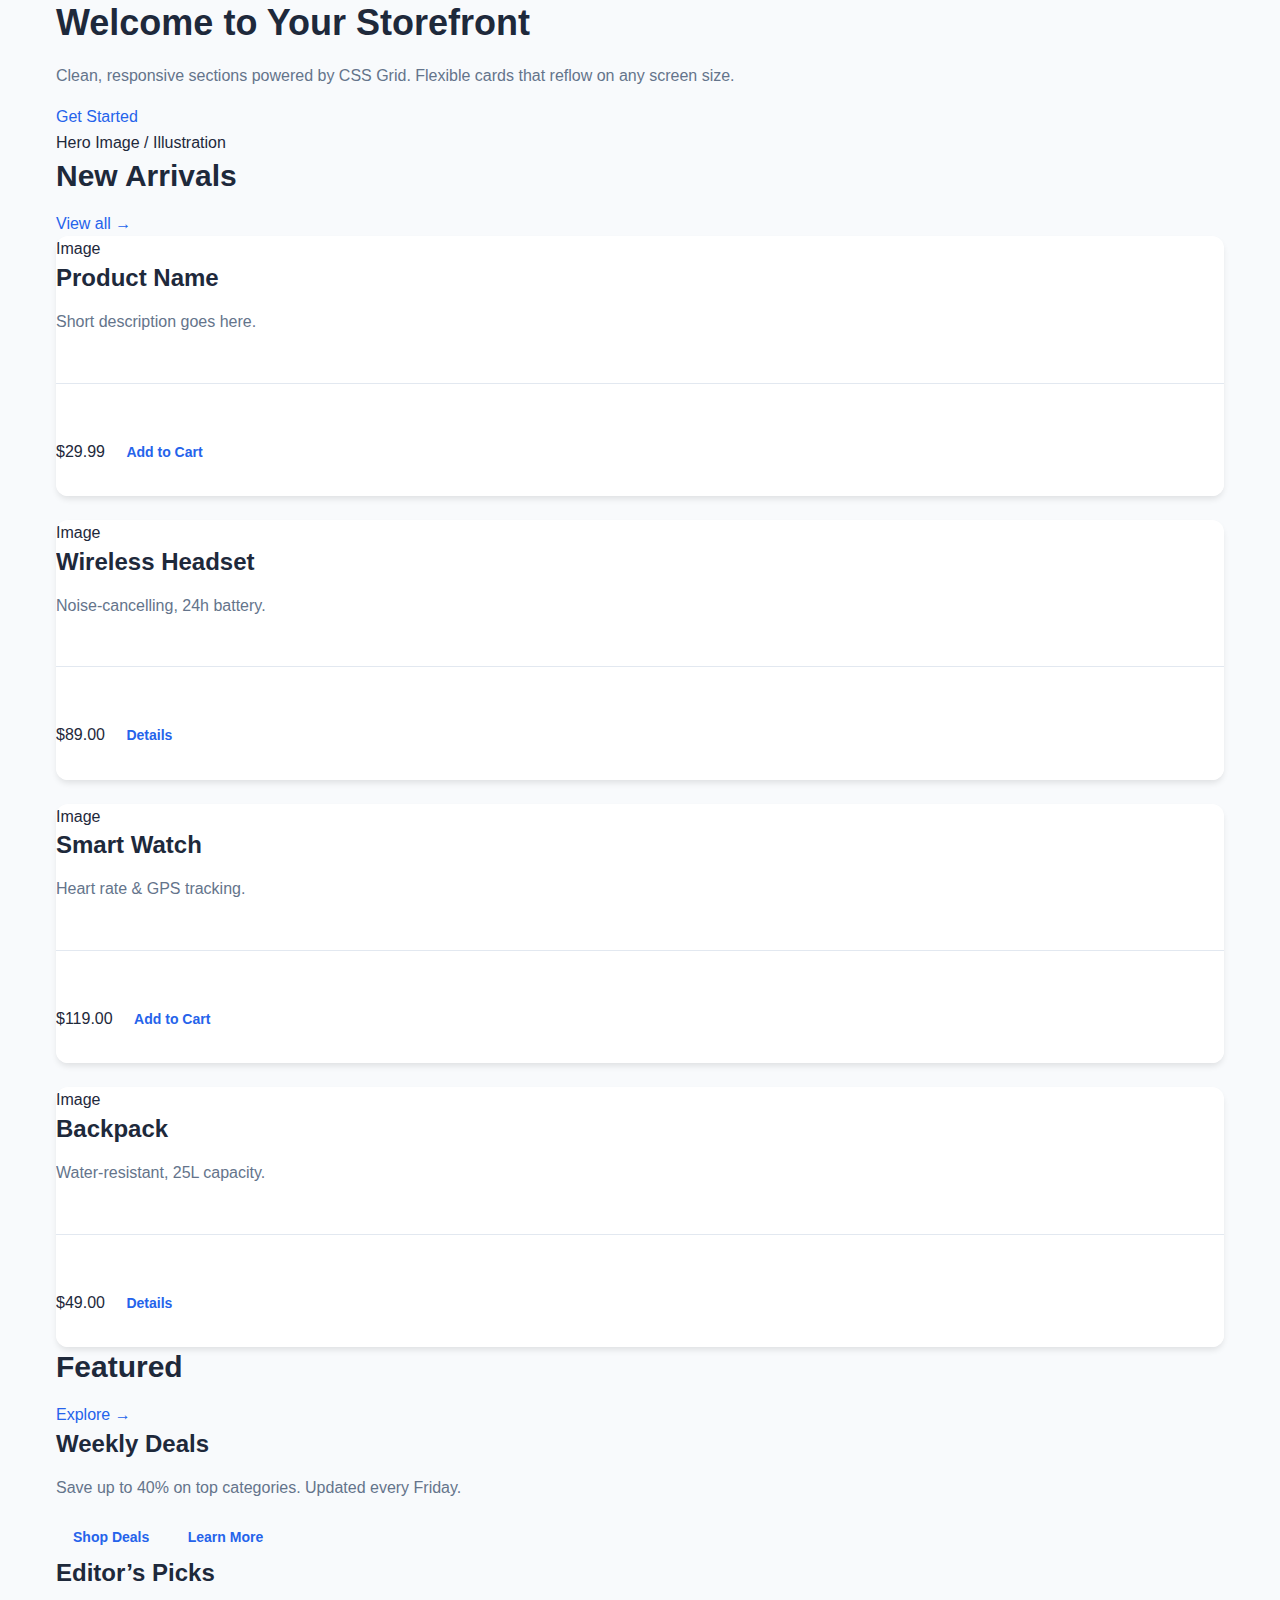
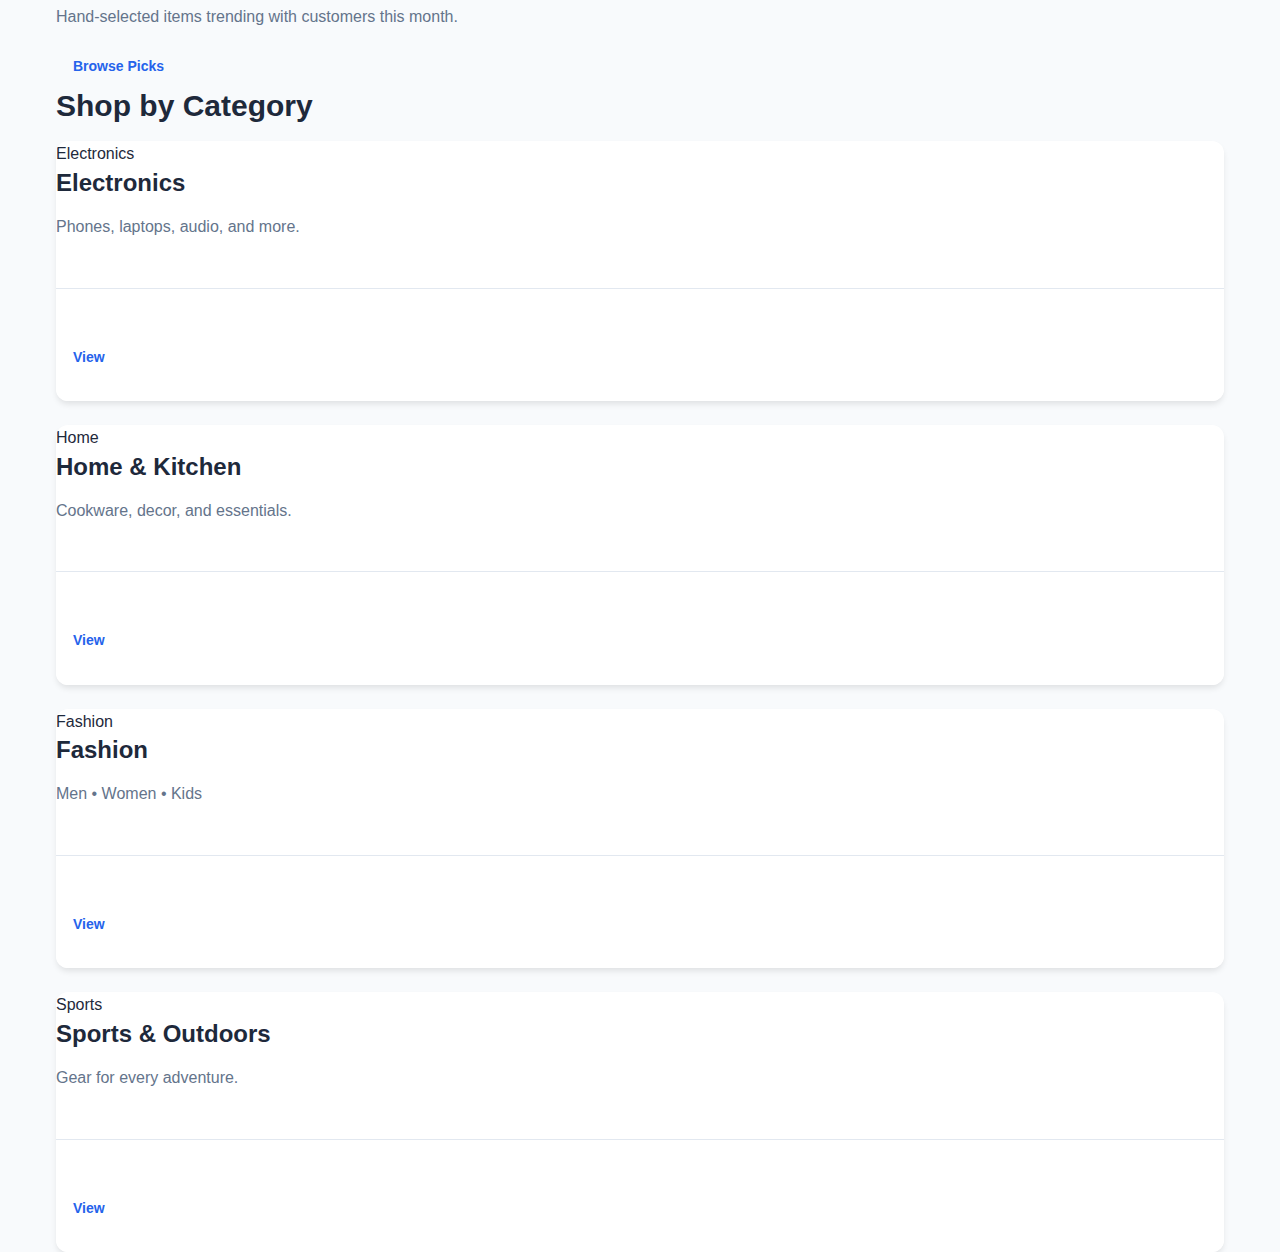
<file: content.html>
<!DOCTYPE html>
<html lang="en">
<head>
<meta charset="utf-8" />
<meta name="viewport" content="width=device-width, initial-scale=1" />
<title>Responsive Grid Sections</title>
<link rel="stylesheet" href="css/global.css">
<link rel="stylesheet" href="css/footer.css">
</head>
<body>

<main class="container">

  <!-- Hero / banner -->
  <section class="hero" aria-labelledby="hero-title">
    <div>
      <h1 id="hero-title">Welcome to Your Storefront</h1>
      <p>Clean, responsive sections powered by CSS Grid. Flexible cards that reflow on any screen size.</p>
      <a class="cta" href="#">Get Started</a>
    </div>
    <div class="art">Hero Image / Illustration</div>
  </section>

  <!-- Section: New Arrivals -->
  <header class="section-header">
    <h2>New Arrivals</h2>
    <a href="#">View all →</a>
  </header>

  <section class="grid" aria-label="New Arrivals">
    <!-- Card -->
    <article class="card">
      <div class="media">Image</div>
      <div class="body">
        <h3>Product Name</h3>
        <p>Short description goes here.</p>
      </div>
      <div class="footer">
        <span>$29.99</span>
        <a class="btn primary" href="#">Add to Cart</a>
      </div>
    </article>

    <article class="card">
      <div class="media">Image</div>
      <div class="body">
        <h3>Wireless Headset</h3>
        <p>Noise-cancelling, 24h battery.</p>
      </div>
      <div class="footer">
        <span>$89.00</span>
        <a class="btn" href="#">Details</a>
      </div>
    </article>

    <article class="card">
      <div class="media">Image</div>
      <div class="body">
        <h3>Smart Watch</h3>
        <p>Heart rate & GPS tracking.</p>
      </div>
      <div class="footer">
        <span>$119.00</span>
        <a class="btn primary" href="#">Add to Cart</a>
      </div>
    </article>

    <article class="card">
      <div class="media">Image</div>
      <div class="body">
        <h3>Backpack</h3>
        <p>Water-resistant, 25L capacity.</p>
      </div>
      <div class="footer">
        <span>$49.00</span>
        <a class="btn" href="#">Details</a>
      </div>
    </article>
  </section>

  <!-- Section: Featured content -->
  <header class="section-header">
    <h2>Featured</h2>
    <a href="#">Explore →</a>
  </header>

  <section class="feature-grid" aria-label="Featured">
    <article class="feature">
      <h3>Weekly Deals</h3>
      <p>Save up to 40% on top categories. Updated every Friday.</p>
      <div>
        <a class="btn primary" href="#">Shop Deals</a>
        <a class="btn" href="#">Learn More</a>
      </div>
    </article>
    <article class="feature">
      <h3>Editor’s Picks</h3>
      <p>Hand-selected items trending with customers this month.</p>
      <div>
        <a class="btn" href="#">Browse Picks</a>
      </div>
    </article>
  </section>

  <!-- Section: Categories (another grid) -->
  <header class="section-header">
    <h2>Shop by Category</h2>
  </header>
  <section class="grid" aria-label="Categories">
    <article class="card">
      <div class="media">Electronics</div>
      <div class="body">
        <h3>Electronics</h3>
        <p>Phones, laptops, audio, and more.</p>
      </div>
      <div class="footer">
        <a class="btn" href="#">View</a>
      </div>
    </article>
    <article class="card">
      <div class="media">Home</div>
      <div class="body">
        <h3>Home & Kitchen</h3>
        <p>Cookware, decor, and essentials.</p>
      </div>
      <div class="footer">
        <a class="btn" href="#">View</a>
      </div>
    </article>
    <article class="card">
      <div class="media">Fashion</div>
      <div class="body">
        <h3>Fashion</h3>
        <p>Men • Women • Kids</p>
      </div>
      <div class="footer">
        <a class="btn" href="#">View</a>
      </div>
    </article>
    <article class="card">
      <div class="media">Sports</div>
      <div class="body">
        <h3>Sports & Outdoors</h3>
        <p>Gear for every adventure.</p>
      </div>
      <div class="footer">
        <a class="btn" href="#">View</a>
      </div>
    </article>
  </section>

</main>
<script src="js/footer.js"></script>
</body>
</html>
</file>
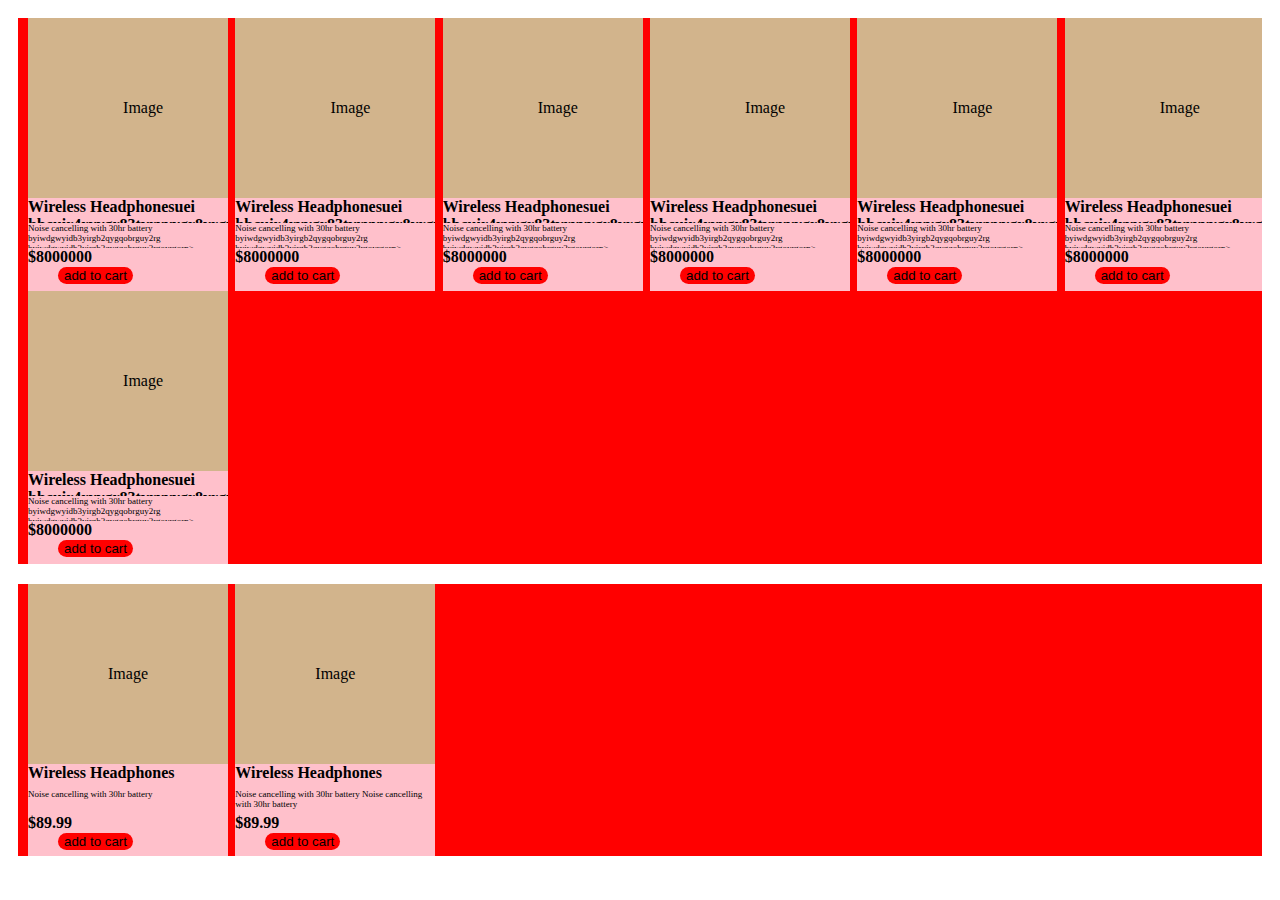
<file: product-containers.html>
<!DOCTYPE html>
<html lang="en">
<head>
  <meta charset="UTF-8">
  <meta name="viewport" content="width=device-width, initial-scale=1.0">
  <title>Document</title>
  <link rel="stylesheet" href="css/product-containers.css">
</head>
<body>

  <!-- Product Containers -->
    <div class="product-containers">
      <div class="product-container">
        <div class="product-grid">

          <div class="product-card" >
            <div onclick="location.href='product.html'" >
                <div class="media">Image</div>
                <div class="body">
                  <h3 class="product-group">Wireless Headphonesuei  hbcuir4ryvgr83tvryvygr8yrgvy4g</h3>
                  <p class="product-name">Noise cancelling with 30hr battery byiwdgwyidb3yirgb2qygqobrguy2rg byiwdgwyidb3yirgb2qygqobrguy2rgoyrgorp>
                  <div class="price">$8000000</div>
                </div>
            </div>
            <div class="addtocart-btn">
                <button>add to cart</button>
            </div>
          </div>

          <div class="product-card" >
            <div onclick="location.href='product.html'" >
                <div class="media">Image</div>
                <div class="body">
                  <h3 class="product-group">Wireless Headphonesuei  hbcuir4ryvgr83tvryvygr8yrgvy4g</h3>
                  <p class="product-name">Noise cancelling with 30hr battery byiwdgwyidb3yirgb2qygqobrguy2rg byiwdgwyidb3yirgb2qygqobrguy2rgoyrgorp>
                  <div class="price">$8000000</div>
                </div>
            </div>
            <div class="addtocart-btn">
                <button>add to cart</button>
            </div>
          </div>

          <div class="product-card" >
            <div onclick="location.href='product.html'" >
                <div class="media">Image</div>
                <div class="body">
                  <h3 class="product-group">Wireless Headphonesuei  hbcuir4ryvgr83tvryvygr8yrgvy4g</h3>
                  <p class="product-name">Noise cancelling with 30hr battery byiwdgwyidb3yirgb2qygqobrguy2rg byiwdgwyidb3yirgb2qygqobrguy2rgoyrgorp>
                  <div class="price">$8000000</div>
                </div>
            </div>
            <div class="addtocart-btn">
                <button>add to cart</button>
            </div>
          </div>

          <div class="product-card" >
            <div onclick="location.href='product.html'" >
                <div class="media">Image</div>
                <div class="body">
                  <h3 class="product-group">Wireless Headphonesuei  hbcuir4ryvgr83tvryvygr8yrgvy4g</h3>
                  <p class="product-name">Noise cancelling with 30hr battery byiwdgwyidb3yirgb2qygqobrguy2rg byiwdgwyidb3yirgb2qygqobrguy2rgoyrgorp>
                  <div class="price">$8000000</div>
                </div>
            </div>
            <div class="addtocart-btn">
                <button>add to cart</button>
            </div>
          </div>

          <div class="product-card" >
            <div onclick="location.href='product.html'" >
                <div class="media">Image</div>
                <div class="body">
                  <h3 class="product-group">Wireless Headphonesuei  hbcuir4ryvgr83tvryvygr8yrgvy4g</h3>
                  <p class="product-name">Noise cancelling with 30hr battery byiwdgwyidb3yirgb2qygqobrguy2rg byiwdgwyidb3yirgb2qygqobrguy2rgoyrgorp>
                  <div class="price">$8000000</div>
                </div>
            </div>
            <div class="addtocart-btn">
                <button>add to cart</button>
            </div>
          </div>

          <div class="product-card" >
            <div onclick="location.href='product.html'" >
                <div class="media">Image</div>
                <div class="body">
                  <h3 class="product-group">Wireless Headphonesuei  hbcuir4ryvgr83tvryvygr8yrgvy4g</h3>
                  <p class="product-name">Noise cancelling with 30hr battery byiwdgwyidb3yirgb2qygqobrguy2rg byiwdgwyidb3yirgb2qygqobrguy2rgoyrgorp>
                  <div class="price">$8000000</div>
                </div>
            </div>
            <div class="addtocart-btn">
                <button>add to cart</button>
            </div>
          </div>
          
          <div class="product-card" >
            <div onclick="location.href='product.html'" >
                <div class="media">Image</div>
                <div class="body">
                  <h3 class="product-group">Wireless Headphonesuei  hbcuir4ryvgr83tvryvygr8yrgvy4g</h3>
                  <p class="product-name">Noise cancelling with 30hr battery byiwdgwyidb3yirgb2qygqobrguy2rg byiwdgwyidb3yirgb2qygqobrguy2rgoyrgorp>
                <div class="price">$8000000</div>
                </div>
            </div>
            <div class="addtocart-btn">
                <button>add to cart</button>
            </div>
          </div> 
          
        </div>
      </div>
      
      <div class="product-container">
        <div class="product-grid">
      
          <div class="product-card" >
            <div onclick="location.href='product.html'" >
                <div class="media">Image</div>
                <div class="body">
                  <h3 class="product-group">Wireless Headphones</h3>
                  <p class="product-name">Noise cancelling with 30hr battery</p>
                  <div class="price">$89.99</div>
                </div>
            </div>
            <div class="addtocart-btn">
                <button>add to cart</button>
            </div>
          </div>

          <div class="product-card" >
            <div onclick="location.href='product.html'" >
                <div class="media">Image</div>
                <div class="body">
                  <h3 class="product-group">Wireless Headphones</h3>
                  <p class="product-name">Noise cancelling with 30hr battery Noise cancelling with 30hr battery</p>
                  <div class="price">$89.99</div>
                </div>
            </div>
            <div class="addtocart-btn">
                <button>add to cart</button>
            </div>
          </div>
          
        </div>
      </div>
      
      
    </div>
  <script type="module" src="js/pcgenerator.js"></script>
</body>
</html>
</file>
<file: css/global.css>
/* Global CSS file with professional styling using CSS root variables */

:root {
  /* Primary Colors */
  --primary-color: #2563eb;
  --primary-hover: #1d4ed8;
  --primary-light: #dbeafe;
  
  /* Secondary Colors */
  --secondary-color: #64748b;
  --secondary-hover: #475569;
  --secondary-light: #f1f5f9;
  
  /* Accent Colors */
  --accent-color: #f59e0b;
  --accent-hover: #d97706;
  --accent-light: #fffbeb;
  
  /* Neutral Colors */
  --white: #ffffff;
  --light-gray: #f8fafc;
  --gray: #e2e8f0;
  --dark-gray: #94a3b8;
  --text-dark: #1e293b;
  --text-light: #64748b;
  
  /* Status Colors */
  --success-color: #10b981;
  --warning-color: #f59e0b;
  --error-color: #ef4444;
  
  /* Shadows */
  --shadow-sm: 0 1px 2px 0 rgba(0, 0, 0, 0.05);
  --shadow-md: 0 4px 6px -1px rgba(0, 0, 0, 0.1);
  --shadow-lg: 0 10px 15px -3px rgba(0, 0, 0, 0.1);
  
  /* Spacing */
  --spacing-xs: 0.25rem;
  --spacing-sm: 0.5rem;
  --spacing-md: 1rem;
  --spacing-lg: 1.5rem;
  --spacing-xl: 2rem;
  --spacing-2xl: 3rem;
  
  /* Border Radius */
  --radius-sm: 0.25rem;
  --radius-md: 0.5rem;
  --radius-lg: 0.75rem;
  --radius-xl: 1rem;
  
  /* Typography */
  --font-primary: 'Inter', -apple-system, BlinkMacSystemFont, 'Segoe UI', Roboto, Oxygen, Ubuntu, Cantarell, 'Open Sans', 'Helvetica Neue', sans-serif;
  --font-size-xs: 0.75rem;
  --font-size-sm: 0.875rem;
  --font-size-md: 1rem;
  --font-size-lg: 1.125rem;
  --font-size-xl: 1.25rem;
  --font-size-2xl: 1.5rem;
  --font-size-3xl: 1.875rem;
  --font-size-4xl: 2.25rem;
  
  /* Transitions */
  --transition-fast: 0.15s ease;
  --transition-normal: 0.3s ease;
  --transition-slow: 0.5s ease;
}

/* Reset and Base Styles */
*,
*::before,
*::after {
  box-sizing: border-box;
  margin: 0;
  padding: 0;
}

html {
  font-size: 16px;
  scroll-behavior: smooth;
}

body {
  font-family: var(--font-primary);
  font-size: var(--font-size-md);
  line-height: 1.6;
  color: var(--text-dark);
  background-color: var(--light-gray);
}

/* Typography */
h1, h2, h3, h4, h5, h6 {
  font-weight: 600;
  line-height: 1.3;
  margin-bottom: var(--spacing-md);
  color: var(--text-dark);
}

h1 {
  font-size: var(--font-size-4xl);
}

h2 {
  font-size: var(--font-size-3xl);
}

h3 {
  font-size: var(--font-size-2xl);
}

h4 {
  font-size: var(--font-size-xl);
}

h5 {
  font-size: var(--font-size-lg);
}

h6 {
  font-size: var(--font-size-md);
}

p {
  margin-bottom: var(--spacing-md);
  color: var(--text-light);
}

a {
  color: var(--primary-color);
  text-decoration: none;
  transition: color var(--transition-normal);
}

a:hover {
  color: var(--primary-hover);
  text-decoration: underline;
}

/* Buttons */
.btn {
  display: inline-block;
  padding: var(--spacing-sm) var(--spacing-md);
  border-radius: var(--radius-md);
  font-weight: 600;
  font-size: var(--font-size-sm);
  text-align: center;
  cursor: pointer;
  transition: all var(--transition-normal);
  border: 1px solid transparent;
}

.btn:focus {
  outline: 2px solid var(--primary-color);
  outline-offset: 2px;
}

.btn-primary {
  background-color: var(--primary-color);
  color: var(--white);
  border-color: var(--primary-color);
}

.btn-primary:hover {
  background-color: var(--primary-hover);
  border-color: var(--primary-hover);
  transform: translateY(-2px);
  box-shadow: var(--shadow-md);
}

.btn-secondary {
  background-color: var(--secondary-color);
  color: var(--white);
  border-color: var(--secondary-color);
}

.btn-secondary:hover {
  background-color: var(--secondary-hover);
  border-color: var(--secondary-hover);
  transform: translateY(-2px);
  box-shadow: var(--shadow-md);
}

.btn-outline {
  background-color: transparent;
  color: var(--primary-color);
  border-color: var(--primary-color);
}

.btn-outline:hover {
  background-color: var(--primary-light);
  color: var(--primary-hover);
  border-color: var(--primary-hover);
}

.btn-accent {
  background-color: var(--accent-color);
  color: var(--white);
  border-color: var(--accent-color);
}

.btn-accent:hover {
  background-color: var(--accent-hover);
  border-color: var(--accent-hover);
  transform: translateY(-2px);
  box-shadow: var(--shadow-md);
}

/* Forms */
input, select, textarea {
  font-family: var(--font-primary);
  font-size: var(--font-size-md);
  padding: var(--spacing-sm) var(--spacing-md);
  border: 1px solid var(--gray);
  border-radius: var(--radius-md);
  background-color: var(--white);
  transition: border-color var(--transition-fast), box-shadow var(--transition-fast);
}

input:focus, select:focus, textarea:focus {
  outline: none;
  border-color: var(--primary-color);
  box-shadow: 0 0 0 3px rgba(37, 99, 235, 0.1);
}

/* Container */
.container {
  max-width: 1200px;
  margin: 0 auto;
  padding: 0 var(--spacing-md);
}

/* Grid System */
.grid {
  display: grid;
  gap: var(--spacing-lg);
}

.grid-cols-1 {
  grid-template-columns: 1fr;
}

.grid-cols-2 {
  grid-template-columns: repeat(2, 1fr);
}

.grid-cols-3 {
  grid-template-columns: repeat(3, 1fr);
}

.grid-cols-4 {
  grid-template-columns: repeat(4, 1fr);
}

/* Cards */
.card {
  background-color: var(--white);
  border-radius: var(--radius-lg);
  box-shadow: var(--shadow-md);
  overflow: hidden;
  transition: transform var(--transition-normal), box-shadow var(--transition-normal);
}

.card:hover {
  transform: translateY(-5px);
  box-shadow: var(--shadow-lg);
}

.card-header {
  padding: var(--spacing-lg);
  border-bottom: 1px solid var(--gray);
}

.card-body {
  padding: var(--spacing-lg);
}

.card-footer {
  padding: var(--spacing-lg);
  border-top: 1px solid var(--gray);
}

/* Alerts */
.alert {
  padding: var(--spacing-md);
  border-radius: var(--radius-md);
  margin-bottom: var(--spacing-md);
}

.alert-success {
  background-color: var(--accent-light);
  color: var(--success-color);
  border: 1px solid var(--success-color);
}

.alert-warning {
  background-color: var(--accent-light);
  color: var(--warning-color);
  border: 1px solid var(--warning-color);
}

.alert-error {
  background-color: #fef2f2;
  color: var(--error-color);
  border: 1px solid var(--error-color);
}

/* Utility Classes */
.visually-hidden {
  position: absolute !important;
  width: 1px !important;
  height: 1px !important;
  padding: 0 !important;
  margin: -1px !important;
  overflow: hidden !important;
  clip: rect(0, 0, 0, 0) !important;
  white-space: nowrap !important;
  border: 0 !important;
}

.text-center {
  text-align: center;
}

.text-left {
  text-align: left;
}

.text-right {
  text-align: right;
}

.text-primary {
  color: var(--primary-color);
}

.text-secondary {
  color: var(--secondary-color);
}

.text-accent {
  color: var(--accent-color);
}

.text-success {
  color: var(--success-color);
}

.text-warning {
  color: var(--warning-color);
}

.text-error {
  color: var(--error-color);
}

.bg-primary {
  background-color: var(--primary-color);
}

.bg-secondary {
  background-color: var(--secondary-color);
}

.bg-accent {
  background-color: var(--accent-color);
}

.bg-light {
  background-color: var(--light-gray);
}

.bg-white {
  background-color: var(--white);
}

.rounded {
  border-radius: var(--radius-md);
}

.rounded-full {
  border-radius: 50%;
}

.shadow {
  box-shadow: var(--shadow-md);
}

.shadow-lg {
  box-shadow: var(--shadow-lg);
}

.mt-0 {
  margin-top: 0;
}

.mt-sm {
  margin-top: var(--spacing-sm);
}

.mt-md {
  margin-top: var(--spacing-md);
}

.mt-lg {
  margin-top: var(--spacing-lg);
}

.mt-xl {
  margin-top: var(--spacing-xl);
}

.mb-0 {
  margin-bottom: 0;
}

.mb-sm {
  margin-bottom: var(--spacing-sm);
}

.mb-md {
  margin-bottom: var(--spacing-md);
}

.mb-lg {
  margin-bottom: var(--spacing-lg);
}

.mb-xl {
  margin-bottom: var(--spacing-xl);
}

.p-sm {
  padding: var(--spacing-sm);
}

.p-md {
  padding: var(--spacing-md);
}

.p-lg {
  padding: var(--spacing-lg);
}

.p-xl {
  padding: var(--spacing-xl);
}
</file>
<file: css/footer.css>
/* Footer Styles using professional CSS variables */

:root {
  /* Primary Colors */
  --primary-color: #2563eb;
  --primary-hover: #1d4ed8;
  --primary-light: #dbeafe;
  
  /* Secondary Colors */
  --secondary-color: #64748b;
  --secondary-hover: #475569;
  --secondary-light: #f1f5f9;
  
  /* Accent Colors */
  --accent-color: #f59e0b;
  --accent-hover: #d97706;
  --accent-light: #fffbeb;
  
  /* Neutral Colors */
  --white: #ffffff;
  --light-gray: #f8fafc;
  --gray: #e2e8f0;
  --dark-gray: #94a3b8;
  --text-dark: #1e293b;
  --text-light: #64748b;
  
  /* Status Colors */
  --success-color: #10b981;
  --warning-color: #f59e0b;
  --error-color: #ef4444;
  
  /* Shadows */
  --shadow-sm: 0 1px 2px 0 rgba(0, 0, 0, 0.05);
  --shadow-md: 0 4px 6px -1px rgba(0, 0, 0, 0.1);
  --shadow-lg: 0 10px 15px -3px rgba(0, 0, 0, 0.1);
  
  /* Spacing */
  --spacing-xs: 0.25rem;
  --spacing-sm: 0.5rem;
  --spacing-md: 1rem;
  --spacing-lg: 1.5rem;
  --spacing-xl: 2rem;
  --spacing-2xl: 3rem;
  
  /* Border Radius */
  --radius-sm: 0.25rem;
  --radius-md: 0.5rem;
  --radius-lg: 0.75rem;
  --radius-xl: 1rem;
  
  /* Typography */
  --font-primary: 'Inter', -apple-system, BlinkMacSystemFont, 'Segoe UI', Roboto, Oxygen, Ubuntu, Cantarell, 'Open Sans', 'Helvetica Neue', sans-serif;
  --font-size-xs: 0.75rem;
  --font-size-sm: 0.875rem;
  --font-size-md: 1rem;
  --font-size-lg: 1.125rem;
  --font-size-xl: 1.25rem;
  --font-size-2xl: 1.5rem;
  --font-size-3xl: 1.875rem;
  --font-size-4xl: 2.25rem;
  
  /* Transitions */
  --transition-fast: 0.15s ease;
  --transition-normal: 0.3s ease;
  --transition-slow: 0.5s ease;
}

.footer {
  background-color: var(--white);
  border-top: 1px solid var(--gray);
  padding: var(--spacing-2xl) 0 var(--spacing-lg);
  margin-top: var(--spacing-2xl);
  font-family: var(--font-primary);
}

.footer-container {
  max-width: 1200px;
  margin: 0 auto;
  padding: 0 var(--spacing-lg);
}

.footer-content {
  display: grid;
  grid-template-columns: repeat(auto-fit, minmax(200px, 1fr));
  gap: var(--spacing-xl);
  margin-bottom: var(--spacing-xl);
}

.footer-section h3 {
  color: var(--text-dark);
  margin-bottom: var(--spacing-md);
  font-size: var(--font-size-lg);
  font-weight: 600;
  position: relative;
  padding-bottom: var(--spacing-xs);
}

.footer-section h3::after {
  content: '';
  position: absolute;
  bottom: 0;
  left: 0;
  width: 40px;
  height: 2px;
  background-color: var(--primary-color);
}

.footer-section ul {
  list-style: none;
  padding: 0;
  margin: 0;
}

.footer-section ul li {
  margin-bottom: var(--spacing-sm);
}

.footer-section ul li a {
  text-decoration: none;
  color: var(--text-light);
  font-size: var(--font-size-sm);
  transition: color var(--transition-fast);
  display: flex;
  align-items: center;
}

.footer-section ul li a::before {
  content: '→';
  margin-right: var(--spacing-xs);
  opacity: 0;
  transition: opacity var(--transition-fast);
}

.footer-section ul li a:hover {
  color: var(--primary-color);
  text-decoration: none;
}

.footer-section ul li a:hover::before {
  opacity: 1;
}

.contact-info {
  font-size: var(--font-size-sm);
  color: var(--text-light);
  line-height: 1.6;
}

.contact-info p {
  margin: 0 0 var(--spacing-xs) 0;
  display: flex;
  align-items: flex-start;
}

.contact-info p i {
  margin-right: var(--spacing-xs);
  color: var(--primary-color);
}

.social-links {
  display: flex;
  gap: var(--spacing-sm);
  margin-top: var(--spacing-md);
}

.social-links a {
  display: inline-flex;
  align-items: center;
  justify-content: center;
  width: 36px;
  height: 36px;
  background-color: var(--light-gray);
  border-radius: 50%;
  color: var(--text-dark);
  text-align: center;
  font-size: var(--font-size-md);
  transition: all var(--transition-fast);
}

.social-links a:hover {
  background-color: var(--primary-color);
  color: var(--white);
  transform: translateY(-3px);
  box-shadow: var(--shadow-md);
}

.footer-bottom {
  border-top: 1px solid var(--gray);
  padding-top: var(--spacing-lg);
  text-align: center;
  color: var(--text-light);
  font-size: var(--font-size-xs);
}

.footer-bottom p {
  margin: 0;
}

.footer-bottom a {
  color: var(--primary-color);
  text-decoration: none;
  font-weight: 500;
}

.footer-bottom a:hover {
  text-decoration: underline;
  color: var(--primary-hover);
}
</file>
<file: css/product-containers.css>
/* Product Containers CSS */

h3{
  margin: 0;
  padding: 0;
}

.product-containers {
  display: flex;
  flex-direction: column;
  margin: var(--spacing-2xl) 0;
  padding: 0 var(--spacing-md);
}


.product-container {
  background-color: var(--white);
  border-radius: var(--radius-lg);
  box-shadow: var(--shadow-md);
  overflow: hidden;
  transition: transform var(--transition-normal), box-shadow var(--transition-normal);
  margin: 10px;
  background-color: var(--light-gray);
}


.product-container-header {
  padding: var(--spacing-lg);
  border-bottom: 1px solid var(--gray);
  background-color: var(--light-gray);
}

.product-container-header h2 {
  color: var(--text-dark);
  font-size: var(--font-size-xl);
}

.product-grid {
  display: grid;
  grid-template-columns: repeat(auto-fill, minmax(200px, 1fr));
  background-color: red;
}

.product-card {
  background: var(--white);
  border-radius: var(--radius-md);
  box-shadow: var(--shadow-sm);
  overflow: hidden;
  transition: transform var(--transition-fast), box-shadow var(--transition-fast);
  display: grid;
  grid-template-rows: 2fr 0.2fr;
  margin-left: 10px;
  min-width: 200px;
  background-color:pink;
}


.product-card .media {
  height: 180px;
  background-color:red;
  display: flex;
  align-items: center;
  justify-content: center;
  color: var(--dark-gray);
  font-size: var(--font-size-sm);
  background-color: tan;
}



.product-group{
  font-size: var(--font-size-sm);
  color: var(--text-dark);
  overflow: hidden;
  text-overflow: ellipsis;
  height: 25px;
}

.product-name{
  font-size: var(--font-size-xs);
  color: var(--text-light);
  overflow: hidden;
  margin: 0;
  height: 25px; 
  font-size: 9px;
}

.product-card .price {
  font-size: var(--font-size-md);
  font-weight: bold;
  color: var(--text-dark);
  word-wrap: break-word;
}

.product-card .btn{
  padding: var(--spacing-sm) var(--spacing-md);
  font-size: var(--font-size-sm);
  margin: var(--spacing-xs) 0 0 0;
  z-index: 999;
  border: none;
}

.product-card .btn:hover{
  background-color: tan;
  transform: translateY(-2px);
  box-shadow: var(--shadow-lg);
}

.addtocart-btn{
  width:inherit; 
  align-items: center;
}

.addtocart-btn button{
 background-color: red;
 border: none;
 border-radius: 10px;
 margin-left: 30px;
}
</file>
